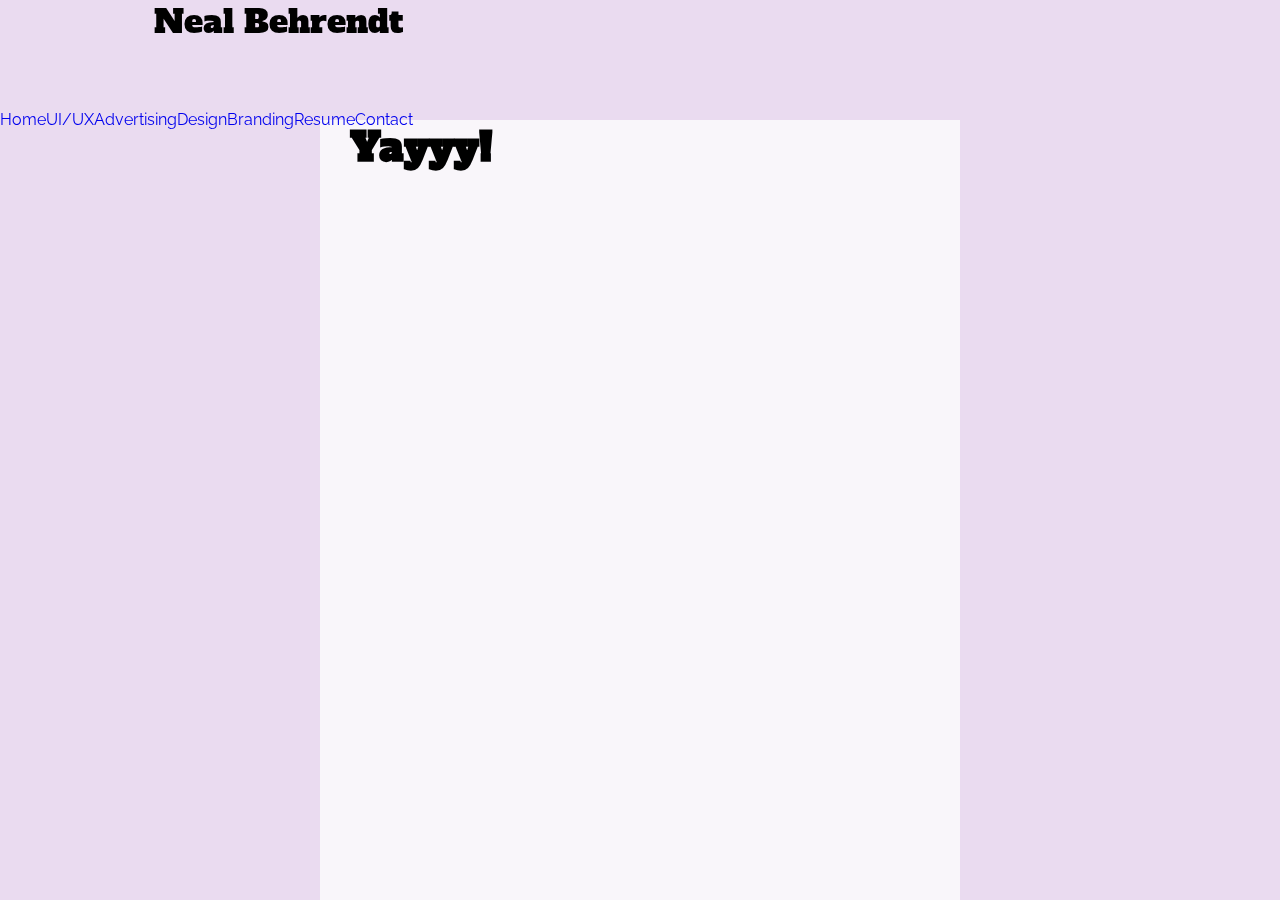
<file: A different take/index.html>
<html>
<head>
    <script src="https://code.jquery.com/jquery-2.1.4.min.js"></script>
    <script src="main.js"></script>
    <link href="https://fonts.googleapis.com/css?family=Alfa+Slab+One|Raleway" rel="stylesheet" type="text/css">
    <link rel="stylesheet" href="style.css">
</head>
<body>
    <div class="wrapper">
        <div class="header">
            <div id="nameblock">
                Neal Behrendt
            </div>
            <div class="navigation">
                <ul>
                    <a href="#top">
                        <li>Home</li>
                    </a>
                    <a href="#uiux">
                        <li id="ui">UI/UX</li>
                    </a>
                    <a href="#advertising">
                        <li id="ad">Advertising</li>
                    </a>
                    <a href="#design">
                        <li id="dsn">Design</li>
                    </a>
                    <a href="#branding">
                        <li>Branding</li>
                    </a>
                    <a href="#resume">
                        <li>Resume</li>
                    </a>
                    <a href="#contact">
                        <li>Contact</li>
                    </a>
                </ul>
            </div>
        </div>
        <div class="mainContent">
            <div class="container">
                <div id="uiux" class="active">
                    <div class="showcase"><h1>Yayyy!</h1></div>
                </div>
                <div id="development" class="hidden">
                </div>
                <div id="design" class="hidden">
                    <div class="showcase"><h1>Hiiii!</h1></div>
                </div>
                <div id="advertising" class="hidden">
                    <div class="showcase"><h1>Kkkkkk!</h1></div>
                </div>
                <div id="resume">
                </div>
                <div id="contact">
                </div>

            </div>

        </div>
    </div>
</body>
</html>
</file>
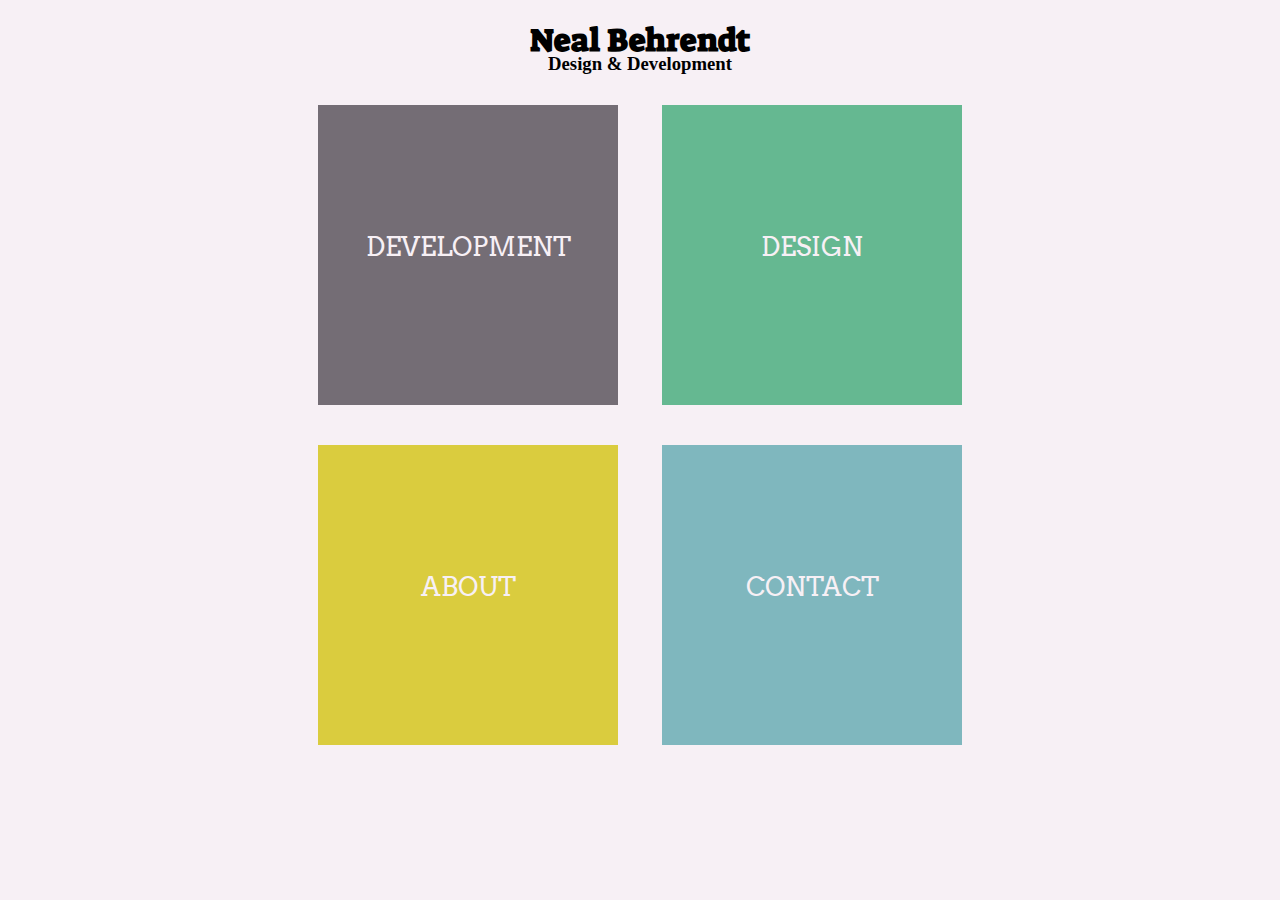
<file: update/index.html>
<html>
  <head>
    <meta name="viewport" content="width=device-width, initial-scale=1.0">
    <meta property="og:title" content="Neal Behrendt - Portfolio">
    <meta property="og:url" content="http://www.nealbehrendt.com">
    <title>Neal Behrendt</title>
    <link href="https://fonts.googleapis.com/css?family=Arvo|Montserrat|Permanent+Marker|Suez+One" rel="stylesheet">
    <link rel="stylesheet" href="./css/normalize.css" type="text/css"/>
    <link rel="stylesheet" href="./css/style.css" type="text/css"/>
    <script src="https://code.jquery.com/jquery-3.1.0.min.js"></script>
    <script src="js/app.js"></script>
  </head>
  <body>
    <div class="main">
      <div class="name">
        <h1>Neal Behrendt</h1>
        <h3 class="sub-name">Design &amp; Development</h3>
      </div>
      <div class="main-content">

          <!-- squares -->

          <div class="color-block" id="dev">
            <span class="box-title">DEVELOPMENT</span>
          </div>

          <div class="color-block" id="design">
            <span class="box-title">DESIGN</span>
          </div>

          <div class="color-block" id="about">
            <span class="box-title">ABOUT</span>
          </div>

          <div class="color-block" id="contact">
            <span class="box-title">CONTACT</span>
          </div>

          <!-- /squares -->

          <!-- slides -->

          <!-- dev slides -->

              <div class="slide hidden" id="dev-slide">
                <div class="slide-controls">
                  <div class="slide-nav prev">&larr; Prev</div>
                  <div class="slide-nav next">Next &rarr;</div>
                  <span class="close-slide">X</span>
                </div>
<!--slide-->    <div class="slide-content active">
                  <div class="slide-description">
                    <h1 class="project-title">
                      IOOS - Integrated Ocean Observing System
                    </h1>
                    <a class="visit-live-site" href="http://www.ioos.noaa.gov/" target="_blank">Visit Live Site</a>
                    <span class="project-involvement">Project Involvement:</span>
                    <ul class="dev-list">
                      <li>UI design</li>
                      <li>Interaction design</li>
                      <li>Development</li>
                    </ul>
                    <p class="dev-text">
                      IOOS, a government ocean observation agency needed a site redesign that could accommodate a large amount of content as well as employ new interactive features. The new IOOS site brings a visual and functional update to the agency's online presence to engage and inform visitors.
                    </p>
                  </div>
                  <div class="image-container">
                    <img src="./img/ioos-screen.png" class="dev-screen" />
                    <img src="./img/ioos-screen-2.png" class="dev-screen" />
                  </div>
<!--/slide-->   </div>
<!--slide-->    <div class="slide-content">
                  <div class="slide-description">
                    <h1 class="project-title">
                      Schaefer Financial Management
                    </h1>
                    <a class="visit-live-site" href="http://schaeferfinancial.com/" target="_blank">Visit Live Site</a>
                    <span class="project-involvement">Project Involvement:</span>
                    <ul class="dev-list">
                      <li>Development</li>
                      <li>Interaction design</li>
                    </ul>
                    <p class="dev-text">
                      Schaefer Financial Management wanted to set themselves apart from other financial services firms with a clean and modern web presence. Their new website employs a modern look with easy access to client login features via simple interactions and affordances.
                    </p>
                  </div>
                  <div class="image-container">
                    <img src="./img/schaefer-screen.png" class="dev-screen" />
                    <img src="./img/schaefer-screen-2.png" class="dev-screen" />
                  </div>
                </div>
<!--/slide-->
<!--slide-->    <div class="slide-content">
                  <div class="slide-description">
                    <h1 class="project-title">
                      Pauls Corporation
                    </h1>
                    <a class="visit-live-site" href="http://www.thepaulscorporation.com/" target="_blank">Visit Live Site</a>
                    <span class="project-involvement">Project Involvement:</span>
                    <ul class="dev-list">
                      <li>Development</li>
                      <li>UI design</li>
                    </ul>
                    <p class="dev-text">
                      The Pauls Corporation is a large real estate firm that seeks to show their properties and agents on their website. This site brings a refined look to showcase value and company robustness while giving visitors a sense of the company's properties.
                    </p>
                  </div>
                  <div class="image-container">
                    <img src="./img/pauls-screen.png" class="dev-screen" />
                    <img src="./img/pauls-screen-2.png" class="dev-screen" />
                  </div>
                </div>
<!--/slide-->
<!--slide-->    <div class="slide-content">
                  <div class="slide-description">
                    <h1 class="project-title">
                      Rocky Mountain Vibrational Healing
                    </h1>
                    <span class="project-involvement">Project Involvement:</span>
                    <ul class="dev-list">
                      <li>UI design</li>
                      <li>Development</li>
                      <li>Interaction design</li>
                    </ul>
                    <p class="dev-text">
                      I worked with a client specializing in accupunture and traditional Chinese medicine to create a site that would appeal to his market as well as clearly explain several different areas of practice. The site focuses on deliviring a manageable amount of information while encompassing several different areas of the practice.
                    </p>
                  </div>
                  <div class="image-container">
                    <img src="./img/rmvh-screen.png" class="dev-screen" />
                  </div>
                </div>
<!--/slide-->
<!--slide-->    <div class="slide-content">
                  <div class="slide-description">
                    <h1 class="project-title">
                      Freight Logistics
                    </h1>
                    <a class="visit-live-site" href="http://www.freightlogistics.com/" target="_blank">Visit Live Site</a>
                    <span class="project-involvement">Project Involvement:</span>
                    <ul class="dev-list">
                      <li>Development</li>
                    </ul>
                    <p class="dev-text">
                      This site serves a global market and is translated into several languages for international users. I recreated images provided by the client to display with text and pure CSS so that the entire site could be translated into any language. I included custom forms to support shipping tracking information as well as displaying the company RSS feed.
                    </p>
                  </div>
                  <div class="image-container">
                    <img src="./img/freight-screen.png" class="dev-screen" />
                    <img src="./img/freight-screen-2.png" class="dev-screen" />
                  </div>
                </div>
<!--/slide-->
              </div> <!-- /dev slides -->

          <!-- design slides -->

          <div class="slide hidden" id="design-slide">
            <div class="slide-controls">
              <div class="slide-nav prev">&larr; Prev</div>
              <div class="slide-nav next">Next &rarr;</div>
              <span class="close-slide">X</span>
            </div>
            <!-- UI Design -->
  <!--slide--><div class="slide-content active">
                    <div class="slide-description">
                      <h1 class="project-title">
                        Barkly Mobile App
                      </h1>
                      <p class="dev-text">
                        Barkly is a mobile app for dog owners to locate parks, trails, dog-friendly bars and restaurants, and pet supply stores based on location. All of the locations displayed on Barkly are dog-friendly, making it an easy way to find the best places to take your pooch. Screens displayed below are a list of dog-friendly bars and breweries, a detail page for a dog-friendly brewery, and nearby hikes.
                      </p>
                    </div>
                    <div class="image-container">
                      <img src="./img/barkly1.png" class="design-screen" />
                      <img src="./img/barkly2.png" class="design-screen" />
                      <img src="./img/barkly3.png" class="design-screen" />
                      <img src="./img/barkly4.png" class="design-screen" />
                    </div>
    <!--/slide-->  </div>
    <!--slide--><div class="slide-content">
                      <div class="slide-description">
                        <h1 class="project-title">
                          RTD Mobile App Design Concept
                        </h1>
                        <p class="dev-text">
                          This is a concept for a mobile app for RTD, the Denver-Boulder metro transit system. Screen mockups show next trips loading with bus line and time until departure; detail screen shows fare info, walking distance to stop, and trip duration. Interaction elements include pull-down to refresh, scroll down to load more trips, and an autofill form for origin and destination fields. Color palette of red, blue, and gold reflects the Colorado state flag.
                        </p>
                      </div>
                      <div class="image-container">
                        <img src="./img/rtd1.png" class="design-screen" />
                        <img src="./img/rtd2.png" class="design-screen" />
                        <img src="./img/rtd3.png" class="design-screen" />
                        <img src="./img/rtd4.png" class="design-screen" />
                        <img src="./img/rtd5.png" class="design-screen" />
                      </div>
      <!--/slide-->  </div>
      <!--slide--><div class="slide-content">
                        <div class="slide-description">
                          <h1 class="project-title">
                            Local.ly Site Concept
                          </h1>
                          <p class="dev-text">
                            This is a concept for Local.ly, a website that displays local farms, food producers, and farmers&#39; markets around a given location. Screen mockups include a home page for the mobile site, search results for local farmers&#39; markets, a drop-down autofill form for location, and a detail page.
                          </p>
                        </div>
                        <div class="image-container">
                          <img src="./img/locally1.png" class="design-screen" />
                          <img src="./img/locally2.png" class="design-screen" />
                          <img src="./img/locally3.png" class="design-screen" />
                          <img src="./img/locally4.png" class="design-screen" />
                        </div>
        <!--/slide-->  </div>


            <!-- /UI Design -->
            <!-- Graphic Design -->



            <!-- /Graphic Design -->
            </div>
          </div>

          <!-- /design slides -->

          <!-- about slide -->

          <div class="slide hidden" id="about-slide">
            <div class="slide-controls">
              <span class="close-slide">X</span>
            </div>
            <div class="slide-content active">
              <div class="about-text">
                <h3>Hello!</h3>
                <p class="intro">
                  I&#39;m a designer and web developer based in Denver and focusing on UI/UX, front-end development, and design.
                </p>
                <p class="intro">
                  I have experience with in-house, freelance, and agency work. Have something you want to work on? <a href="mailto:neal.behrendt@gmail.com" class="email-me">Please get in touch!</a>
                </p>
              </div>
            </div>
          </div>

          <!-- /about slide -->

          <!-- contact slide -->

          <div class="slide hidden" id="contact-slide">
            <div class="slide-controls">
              <span class="close-slide">X</span>
            </div>
            <div class="slide-content active">
              <div class="about-text">
                <h3>Get in touch:</h3>
                <p>
                  <a href="mailto:neal.behrendt@gmail.com" class="email-me">
                    &rarr; Email
                  </a>
                </p>
                <p>
                  <a href="https://www.linkedin.com/in/neal-behrendt-55948515" target="_blank" class="linkedin">
                    &rarr; LinkedIn
                  </a>
                </p>
                <p>
                  <a href="https://github.com/nbehrendt/" target="_blank" class="github">
                    &rarr; Github
                  </a>
                </p>
              </div>
            </div>
          </div>

          <!-- /contact slide -->


          <!-- /slides -->


      </div> <!-- /main content -->
    </div>
  </body>
</html>
</file>
<file: A different take/style.css>
/* Fonts

font-family: 'Alfa Slab One', cursive;

font-family: 'Raleway', sans-serif;


*/

* {
    padding: 0 0;
    margin: 0 0;
}


.wrapper {
    width: 60%;
    height: 100%;
    position: fixed;
    margin: 0 auto;
}

.container {
    position: relative;
}

/* Header */

.header {
    width: 100%;
    height: 10%;
}

#nameblock {
    font-family: "Alfa Slab One", cursive;
    font-size: 2rem ;
    display: inline-block;
    margin-left: 20%;
    height: 100%;
}

.navigation {
    position: relative;
    padding: 20 0 20 0;
    font-family: "Raleway", sans-serif;
    box-shadow: 10px;
    display: inline-block;
    height: 100%;
    z-index: 2000;
}

.navigation ul {
    display: inline;
    list-style: none;
}

.navigation ul li {
    display: inline;
    float: left;
}

.featured {

}

.unfeatured {
    display: none;
}


/* Sections */

#design {
    width: 100%;
    height: 100%;
    position: fixed;
    transition: all 0.3s ease-in;
}

#advertising {
    width: 100%;
    height: 100%;
    position: fixed;
    transition: all 0.3s ease-in;
}

#uiux {
    width: 100%;
    height: 100%;
    position: fixed;
    transition: all 0.3s ease-in;
}

.hidden {
    display: none;
}

.showcase {
    width: 50%;
    height: 100%;
    margin: auto auto;
    position: relative;
    background-color: rgba(253, 253, 253, 0.8);
}

.showcase h1 {
    font-family: 'Alfa Slab One';
    font-size: 40px;
    margin: 30 30;
    position: relative;
}
</file>
<file: update/css/style.css>
/* Base */

*, *:before, *:after {
  box-sizing: border-box;
}

html, body {
  background: #F7F0F5;
  height: 100%;
  transition: all 0.6s ease;
  width: 100%;
}

body {
  margin-top: -22px; /* not cooperating */
  font-family: 'Arvo', serif;
}

/* Layout */

.name {
  display: inline-block;
  font-family: 'Suez One', serif;
  position: relative;
  transition: all 0.5s ease;
  top: 20px;
}

.sub-name {
  font-family: 'Permanent Marker', cursive;
  margin: 0 auto;
  position: relative;
  top: -30px;
}

.main {
  height: 100%;
  margin: 0 auto;
  min-width: 800px;
  text-align: center;
  width: 60%;
}

@media(max-width: 800px) {
  .main {
    min-width: 0px;
    width: 100%;
  }
}

.color-block {
  color: #F7F0F5;;
  cursor: pointer;
  display: inline-block;
  height: 300px;
  margin: 20px;
  transition: all 0.5s ease;
  width: 300px;
}

@media(max-width: 800px) {
  .color-block {
    margin: 20px 10px 0 10px;
  }
}

.color-block:hover {
  border: 2px solid #F7F0F5;
}

.box-title {
  font-size: 1.6rem;
  top: 42%;
  position: relative;
  vertical-align: middle;
  width: auto;
}

.box-title:before {
  content: "";
  background: #F7F0F5;;
  position: absolute;
  width: 100%;
  height: 3px;
  bottom: 0;
  left: 0;
  visibility: hidden;
  -webkit-transform: scaleX(0);
  transform: scaleX(0);
  -webkit-transition: all 0.3s ease-in-out 0s;
  transition: all 0.3s ease-in-out 0s;
}

.color-block:hover > .box-title:before {
  visibility: visible;
  -webkit-transform: scaleX(1);
  transform: scaleX(1);
}

#dev {
  background: #746D75;
  border: 2px solid rgba(0,0,0,0);
  transition: background 0.3s ease;
}

#design {
  background: #65B891;
  border: 2px solid rgba(0,0,0,0);
  transition: background 0.3s ease;
}

#about {
  background: #DACC3E;
  border: 2px solid rgba(0,0,0,0);
  transition: background 0.3s ease;
}

#contact {
  background: #7FB7BE;
  border: 2px solid rgba(0,0,0,0);
  transition: background 0.3s ease;
}

.intro {
  font-family: 'Helvetica', sans-serif;
  font-size: 1.6rem;
}

/* Typography */

a {
  color: inherit;
  text-decoration: none;
}

/* Navigation */

.dev-list {
  font-size: 1.1rem;
  margin: 0;
  text-align: left;
}

li {
  font-size: 1em;
}

/* Main content section */

.slide {
  background: rgba(255,255,255,0.9);
  border: 2px solid rgba(0,0,0,0.2);
  display: hidden;
  height: 80%;
  left: 10%;
  overflow: hidden;
  position: absolute;
  text-align: left;
  top: 100px;
  transition: all .4s ease-in-out;
  width: 80%;
}

@media(max-width: 800px) {
  .slide {
    left: 2.5%;
    width: 95%;
  }
}

.slide.active {
  display: block;
}

.slide-content {
  display: none;
  height: 80%;
  margin: 0 auto;
  overflow: scroll;
  -webkit-overflow-scrolling: touch;
  position: relative;
  width: 90%;
}

@media(max-width: 800px) {
  .slide-content {
    width: 95%;
  }
}

.slide-content.active {
  display: block;
}

.visit-live-site {
  background: #3a46af;
  border: 1px solid rgba(0,0,0,0);
  color: #fff;
  cursor: pointer;
  padding: 5px 10px;
  transition: all 0.3s ease;
}

.visit-live-site:hover {
  background: #fff;
  border: 1px solid #3a46af;
  color: #3a46af;
}

.project-title {
  font-family: 'Montserrat', sans-serif;
}

.project-involvement {
  display: block;
  font-size: 1.1rem;
  margin-top: 10px;
}

.dev-text {
  font-size: 1.1rem;
  margin: 5px 0;
  text-align: left;
}

.image-container {
  text-align: center;
}

.dev-screen {
  box-shadow: 0px 0px 40px #ababab;
  height: auto;
  margin: 15px auto;
  overflow: auto;
  text-align: center;
  width: 80%;
}

.design-screen {
  height: auto;
  margin: 15px auto;
  max-width: 400px;
  overflow: auto;
  text-align: center;
  width: 80%;
}

/* Slide Controls */

.slide-controls {
  border-bottom: 3px solid #ddd;
  border-radius: 5px;
  height: 50px;
  text-align: center;
}

.slide-nav {
  cursor: pointer;
  display: inline-block;
  font-family: 'Montserrat', sans-serif;
  font-size: 1.5rem;
  padding: 5px 10px;
  position: relative;
  top: 3px;
  transition: all 0.3 ease;
}

.slide-nav:hover {
  color: tomato;
}

.close-slide {
  cursor: pointer;
  display: inline-block;
  font-family: 'Montserrat', sans-serif;
  font-size: 2rem;
  position: absolute;
  right: 15px;
  top: 5px;
  transition: all 0.3s ease;
}

.close-slide:hover {
  color: tomato;
  transform: scale(1.2);
  -webkit-transform: scale(1.2);
}

.active {
  opacity: 1;
  transition: all 0.3s ease;
  visibility: visible;
}

.hidden {
  display: none;
  transition: all 0.3s ease;
}

.slide-hidden {
  height: 0;
  width: 0;
}

#about-slide > .slide-content,
#contact-slide > .slide-content {
  top: 30px;
}

.about-text {
  font-size: 1.6rem;
  vertical-align: middle;
}

.about-text h3 {
  font-family: 'Montserrat', sans-serif;
  font-size: 1.6rem;
}

.email-me:hover {
  color: tomato;
  transition: all 0.3s ease;
}

.linkedin:hover {
  color: #0077B5;
  transition: all 0.3s ease;
}

.github:hover {
  color: #6cc644;
  transition: all 0.3s ease;
}

.contact-email a {
  color: #000;
  font-size: 1.6rem;
  text-decoration: none;
}

.contact-email a:hover {
  color: #000;
  font-size: 1.6rem;
  text-decoration: none;
}

.example-image {
  max-width: 300px;
}

.slide-image {
  max-height: 100%;
  max-width: 100%;
  position: relative;
  float: none;
  vertical-align: middle;
  transition: all 0.25 ease-in-out;
}

.example-text {
  display: inline-block;
  height: 100%;
  width: 42%;
  margin: 0 0;
  position: relative;
  top: 0;
  float: right;
  right: 0;
  font-family: "HelveticaNeue-Light", "Helvetica Neue Light", "Helvetica Neue", Helvetica, Arial, "Lucida Grande", sans-serif;
  font-weight: 300;
  font-size: 1.2rem;
}

.example-text h3 {
  font-family: "Helvetica Neue", Helvetica, Arial, "Lucida Grande", sans-serif;
  font-weight: 400;
  font-size: 1.4rem;
  padding-bottom: 4%;
}
</file>
